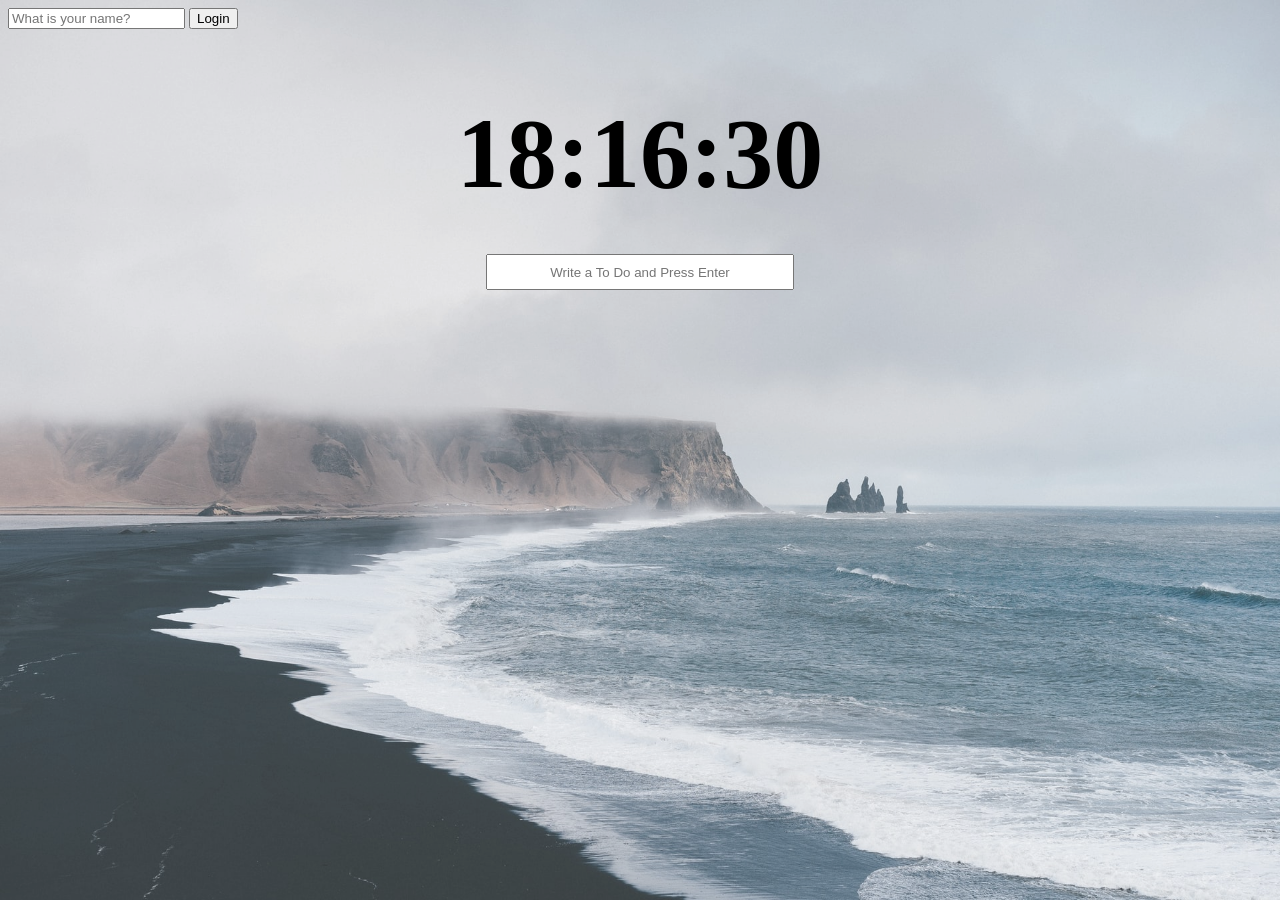
<file: index.html>
<!DOCTYPE html>
<html lang="ko">
<head>
    <meta charset="UTF-8">
    <meta name="viewport" content="width=device-width, initial-scale=1.0">
    <title>Document</title>
    <link rel="stylesheet" href="css/style.css">
</head>
<body>
    <form id="login-form" class="hidden">
        <input required maxlength="15" type="text" placeholder="What is your name?">
        <input type="submit" value="Login"/>
    </form>
    <h1 id="greeting" class="hidden"></h1>
    <div class="clock">
        <h1 style="font-size: 100px;"></h1>
    </div>
    <div class="weather">
        <span></span>
        <br>
        <span></span>
    </div>
    <form id="todo-form">
        <input type="text" placeholder="Write a To Do and Press Enter" required />
    </form>
    <ul id="todo-list"></ul>
    <script src="js/background.js"></script>
    <script src="js/clock.js"></script>
    <script src="js/weather.js"></script>
    <script src="js/greetings.js"></script>
    <script src="js/todo.js"></script>
</body>
</html>
</file>
<file: css/style.css>
img {
  position: absolute;
  width: 100%;
  height: 100%;
  left: 0px;
  top: 0px;
  right: 0px;
  bottom: 0px;
  z-index: -1;
  opacity: 80%;
}

.hidden {
  display: none;
}

.clock {
  text-align: center;
}
.clock h1 {
  margin-bottom: 0;
}

.weather {
  text-align: center;
}
.weather span {
  font-size: 25px;
  color: blue;
}

#greeting {
  color: aqua;
}

#todo-form {
  margin-top: 15px;
  text-align: center;
}
#todo-form input {
  width: 300px;
  height: 30px;
  text-align: center;
}

#todo-list {
  text-align: center;
  list-style-position: inside;
}
#todo-list li {
  margin-bottom: 15px;
}
#todo-list li button {
  margin-left: 10px;
}/*# sourceMappingURL=style.css.map */
</file>
